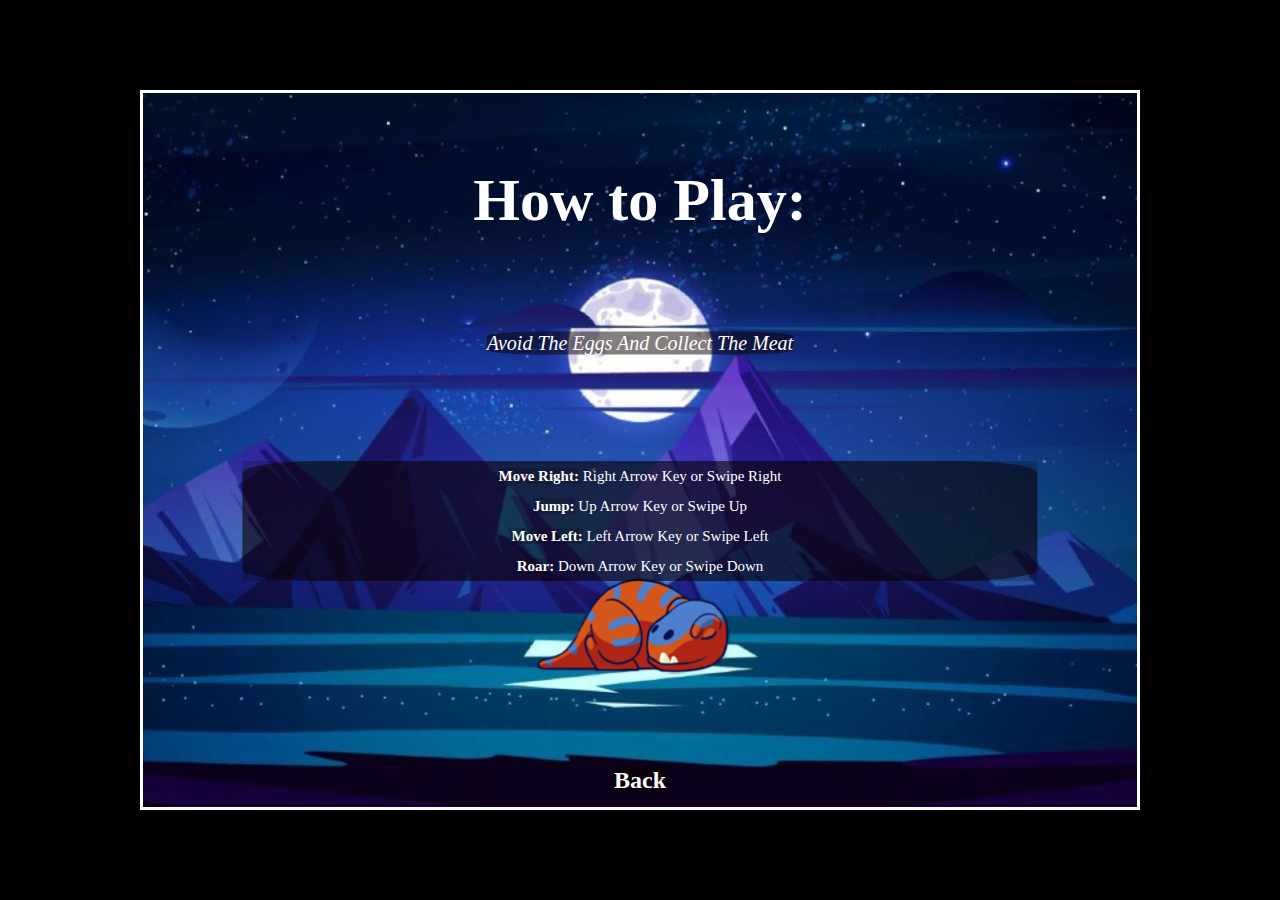
<file: instructions.html>
<!DOCTYPE html>
<html lang="en">

<head>
    <meta charset="UTF-8">
    <meta http-equiv="X-UA-Compatible" content="IE=edge">
    <meta name="viewport" content="width=device-width, initial-scale=1.0">
    <title>Rex-Dash</title>
    <link href="assets/css/style.css" rel="stylesheet">
</head>

<body>
    <div id="start-screen">
        <h1 id="instuct-header">How to Play:</h1>
        <p id="instructions"><em>Avoid The Eggs And Collect The Meat</em></p>
        <ul id="controls">
            <li><strong>Move Right:</strong> Right Arrow Key or Swipe Right</li>
            <li><strong>Jump:</strong> Up Arrow Key or Swipe Up</li>
            <li><strong>Move Left:</strong> Left Arrow Key or Swipe Left</li>
            <li><strong>Roar:</strong> Down Arrow Key or Swipe Down</li>
        </ul>
        <h2><a href="index.html">Back</a></h2>
    </div>
    <script src="assets/javascript/script.js"></script>
</body>

</html>
</file>
<file: assets/css/style.css>
/*Main Body Generic Style*/
* {
    margin: 0;
    border: none;
    padding: 0;
    background: black;
    box-sizing: border-box;
}

/*Title Screen Styling*/
#start-screen {
    border: 3px solid white;
    position: absolute;
    left: 50%;
    top: 50%;
    transform: translate(-50%, -50%);
    width: 1000px;
    height: 720px;
    max-width: 100%;
    max-height: 100%;
    text-align: center;
    background: url(../images/nightbackgroundtitle.png) center center no-repeat;
    background-size: cover;
    overflow: hidden;
    touch-action: none;
}

a {
    text-decoration: none;
    color: white;
    background: rgb(10, 0, 0, 0);
}

a:active {
    color: white;
    text-decoration: none;
}

a:after {
    color: white;
    text-decoration: none;
}

a:hover {
    color: red;
}

#start-screen h1 {
    position: fixed;
    top: 15%;
    left: 50%;
    transform: translate(-50%, -50%);
    font-size: 60px;
    width: 100%;
    color: white;
    background: rgb(10, 0, 0, 0);
    font-family: cursive;
}

#start-game {
    font-family: cursive;
    color: red;
    border: none;
    background: rgb(10, 0, 0, 0.2);
    position: fixed;
    top: 50%;
    left: 50%;
    transform: translate(-50%, -50%);
    font-size: 50px;
    cursor: pointer;
}

#mute,
#fullscreen,
#music {
    background: rgb(10, 0, 0, 0);
    color: white;
    cursor: pointer;
}

#buttons li {
    list-style-type: none;
    display: block;
    float: right;
    margin: 10px;
    border-radius: 20%;
    background: rgb(10, 0, 0, 0.5);
}

#start-screen h2 {
    position: absolute;
    bottom: 0;
    left: 50%;
    transform: translate(-50%, -50%);
    background: rgb(10, 0, 0, 0.5);
}

/*Canvas Style*/
#canvas1 {
    border: 3px solid white;
    position: absolute;
    left: 50%;
    top: 50%;
    transform: translate(-50%, -50%);
    max-width: 100%;
    max-height: 100%;
    display: none;
    touch-action: none;
}

.canvas-img {
    display: none;
}

/*instruction screen style*/
#start-screen em {
    background: rgb(10, 0, 0, 0.5);
    position: fixed;
    top: 35%;
    left: 50%;
    transform: translate(-50%, -50%);
    font-size: 20px;
    color: white;
    font-family: cursive;
    border-radius: 20%;
}

#controls {
    position: absolute;
    top: 60%;
    left: 50%;
    transform: translate(-50%, -50%);
    background: rgb(10, 0, 0, 0.5);
    width: 80%;
    text-align: center;
    border-radius: 10%;
}

#controls li {
    color: white;
    background: rgb(10, 0, 0, 0.2);
    list-style-type: none;
    font-size: 15px;
    line-height: 30px;
}

#controls strong {
    background: rgb(10, 0, 0, 0.2);
}
</file>
